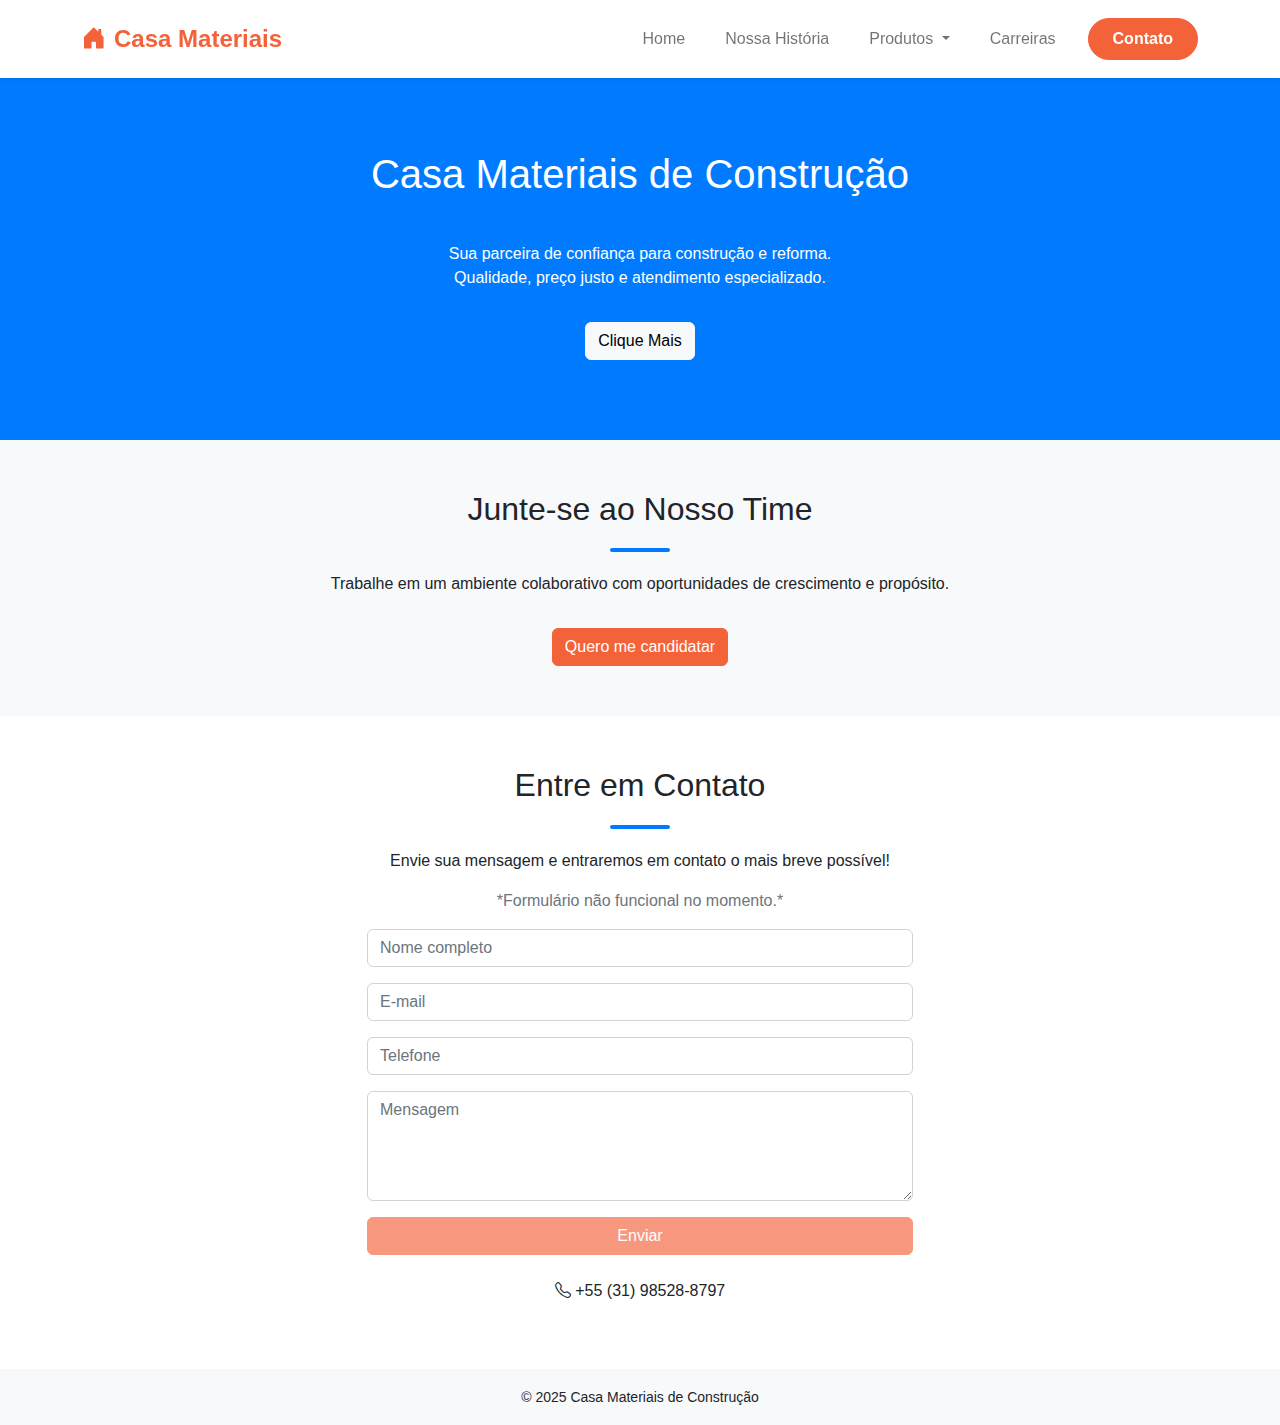
<file: CasaMateriaisDeConstrucao/wwwroot/index.html>
<!DOCTYPE html>
<html lang="pt-BR">
<head>
  <meta charset="UTF-8" />
  <meta name="viewport" content="width=device-width, initial-scale=1" />
  <title>Casa Materiais de Construção</title>
  <!-- Bootstrap CSS (CDN simplificado) -->
  <link href="https://cdn.jsdelivr.net/npm/bootstrap@5.2.3/dist/css/bootstrap.min.css" rel="stylesheet" />
  <!-- Ícones Bootstrap -->
  <link href="https://cdn.jsdelivr.net/npm/bootstrap-icons@1.5.0/font/bootstrap-icons.css" rel="stylesheet" />
  <link rel="stylesheet" href="css/styles.css" />
  <style>



    /* Estilo básico para simplificar */
    body {
      font-family: 'Segoe UI', Tahoma, Geneva, Verdana, sans-serif;
      padding-top: 70px;
    }
    header {
      background: #007bff;
      color: white;
      padding: 80px 0;
      text-align: center;
    }
    section {
      padding: 50px 15px;
    }
    .divider {
      width: 60px;
      height: 4px;
      background: #007bff;
      margin: 20px auto;
      border-radius: 2px;
    }
    .portfolio-box img {
      width: 100%;
      height: auto;
      display: block;
      border-radius: 5px;
    }
    .portfolio-box-caption {
      padding: 10px 0;
      text-align: center;
    }
  </style>
</head>
<body>
  <!-- Exemplo de navbar moderna com submenu -->
<nav class="navbar navbar-expand-lg navbar-white bg-white fixed-top shadow-sm py-3">
  <div class="container">
    <a class="navbar-brand d-flex align-items-center gap-2 fw-bold text-primary" href="index.html" style="font-size:1.5rem;">
      <i class="bi bi-house-door-fill"></i> Casa Materiais
    </a>
    <button class="navbar-toggler" type="button" data-bs-toggle="collapse" data-bs-target="#navMenu" aria-controls="navMenu" aria-expanded="false" aria-label="Toggle navigation">
      <span class="navbar-toggler-icon"></span>
    </button>
    <div class="collapse navbar-collapse" id="navMenu">
      <ul class="navbar-nav ms-auto align-items-center gap-2">
        <li class="nav-item"><a href="index.html" class="nav-link px-3">Home</a></li>
        <li class="nav-item"><a href="nossahistoria.html" class="nav-link px-3">Nossa História</a></li>
        <li class="nav-item dropdown">
          <a class="nav-link dropdown-toggle px-3" href="produtos.html" id="produtosDropdown" role="button" data-bs-toggle="dropdown" aria-expanded="false">
            Produtos
          </a>
         </a>
            <ul class="dropdown-menu" aria-labelledby="produtosDropdown">
              <li><a class="dropdown-item" href="construcao.html">Para sua construção</a></li>
              <li><a class="dropdown-item" href="Materiaishidráulicos.html">Materiais hidráulicos</a></li>
              <li><a class="dropdown-item" href="Materiaiselétricos.html">Materiais elétricos</a></li>
              <li><a class="dropdown-item" href="Tintas.html">Tintas</a></li>
              <li><a class="dropdown-item" href="Vernizes.html">Vernizes</a></li>
              <li><a class="dropdown-item" href="Esmaltes.html">Esmaltes</a></li>
              <li><a class="dropdown-item" href="Ferramentas.html">Ferramentas</a></li>
              <li><a class="dropdown-item" href="Pisoserevestimentos.html">Pisos e revestimentos</a></li>
              <li><a class="dropdown-item" href="Metais.html">Metais</a></li>
              <li><a class="dropdown-item" href="Portas.html">Portas</a></li>
              <li><a class="dropdown-item" href="Janelas.html">Janelas</a></li>
            </ul>
        </li>
        <li class="nav-item"><a href="index.html#carreiras" class="nav-link px-3">Carreiras</a></li>
        <li class="nav-item"><a href="index.html#contato" class="btn btn-primary ms-2 px-4 py-2 fw-semibold" style="border-radius: 25px;">Contato</a></li>
      </ul>
    </div>
  </div>
</nav>

  <!-- Header -->
  <header id="home" class="hero-section">
    <div class="hero-bg"></div>
    <div class="hero-content container">
      <h1>Casa Materiais de Construção</h1>
      <div class="divider"></div>
      <p>Sua parceira de confiança para construção e reforma.<br>Qualidade, preço justo e atendimento especializado.</p>
      <a href="nossahistoria.html" class="btn btn-light mt-3">Clique Mais</a>
    </div>
  </header>

  <!-- Carreiras -->
  <section id="carreiras" class="bg-light text-center">
    <div class="container">
      <h2>Junte-se ao Nosso Time</h2>
      <div class="divider"></div>
      <p>Trabalhe em um ambiente colaborativo com oportunidades de crescimento e propósito.</p>
      <a href="#contato" class="btn btn-primary mt-3">Quero me candidatar</a>
    </div>
  </section>

  <!-- Contato -->
  <section id="contato" class="text-center">
    <div class="container">
      <h2>Entre em Contato</h2>
      <div class="divider"></div>
      <p>Envie sua mensagem e entraremos em contato o mais breve possível!</p>
      <p class="text-muted">*Formulário não funcional no momento.*</p>
      <div class="row justify-content-center">
        <div class="col-md-6">
          <form>
            <input type="text" class="form-control mb-3" placeholder="Nome completo" required />
            <input type="email" class="form-control mb-3" placeholder="E-mail" required />
            <input type="tel" class="form-control mb-3" placeholder="Telefone" required />
            <textarea class="form-control mb-3" rows="4" placeholder="Mensagem" required></textarea>
            <button type="submit" class="btn btn-primary w-100" disabled>Enviar</button>
          </form>
        </div>
      </div>
      <p class="mt-4"><i class="bi bi-telephone"></i> +55 (31) 98528-8797</p>
    </div>
  </section>

  <!-- Footer -->
  <footer class="bg-light text-center py-3">
    <small>© 2025 Casa Materiais de Construção</small>
  </footer>

  <!-- Bootstrap JS Bundle -->
  <script src="https://cdn.jsdelivr.net/npm/bootstrap@5.2.3/dist/js/bootstrap.bundle.min.js"></script>
</body>
</html>
</file>
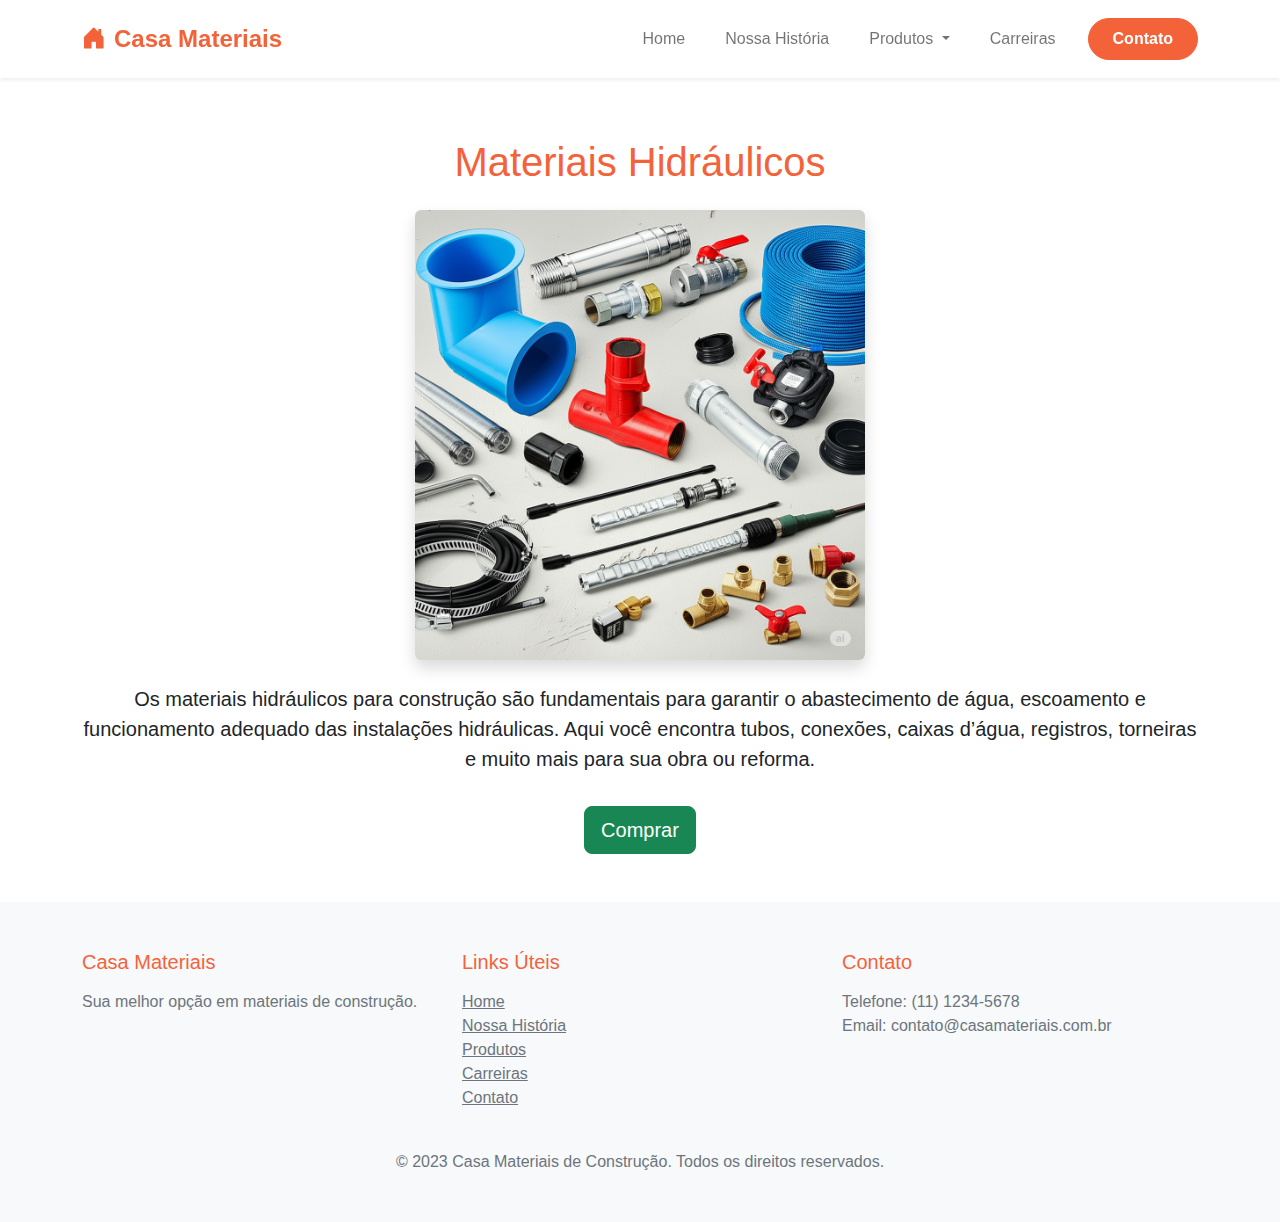
<file: CasaMateriaisDeConstrucao/wwwroot/Materiaishidráulicos.html>
<!DOCTYPE html>
<html lang="pt-BR">
<head>
  <meta charset="UTF-8" />
  <meta name="viewport" content="width=device-width, initial-scale=1" />
  <title>Para sua construção | Casa Materiais de Construção</title>
  <link href="https://cdn.jsdelivr.net/npm/bootstrap@5.2.3/dist/css/bootstrap.min.css" rel="stylesheet" />
  <link href="https://cdn.jsdelivr.net/npm/bootstrap-icons@1.5.0/font/bootstrap-icons.css" rel="stylesheet" />
  <link rel="stylesheet" href="css/styles.css" />
</head>
<body>
  <!-- Navbar igual das outras páginas -->
  <nav class="navbar navbar-expand-lg navbar-white bg-white fixed-top shadow-sm py-3">
    <div class="container">
      <a class="navbar-brand d-flex align-items-center gap-2 fw-bold text-primary" href="index.html" style="font-size:1.5rem;">
        <i class="bi bi-house-door-fill"></i> Casa Materiais
      </a>
      <button class="navbar-toggler" type="button" data-bs-toggle="collapse" data-bs-target="#navMenu" aria-controls="navMenu" aria-expanded="false" aria-label="Toggle navigation">
        <span class="navbar-toggler-icon"></span>
      </button>
      <div class="collapse navbar-collapse" id="navMenu">
        <ul class="navbar-nav ms-auto align-items-center gap-2">
          <li class="nav-item"><a href="index.html" class="nav-link px-3">Home</a></li>
          <li class="nav-item"><a href="nossahistoria.html" class="nav-link px-3">Nossa História</a></li>
          <li class="nav-item dropdown">
            <a class="nav-link dropdown-toggle px-3" href="produtos.html" id="produtosDropdown" role="button" data-bs-toggle="dropdown" aria-expanded="false">
              Produtos
            </a>
            <ul class="dropdown-menu" aria-labelledby="produtosDropdown">
              <li><a class="dropdown-item" href="construcao.html">Para sua construção</a></li>
              <li><a class="dropdown-item" href="Materiaishidráulicos.html">Materiais hidráulicos</a></li>
              <li><a class="dropdown-item" href="Materiaiselétricos.html">Materiais elétricos</a></li>
              <li><a class="dropdown-item" href="Tintas.html">Tintas</a></li>
              <li><a class="dropdown-item" href="Vernizes.html">Vernizes</a></li>
              <li><a class="dropdown-item" href="Esmaltes.html">Esmaltes</a></li>
              <li><a class="dropdown-item" href="Ferramentas.html">Ferramentas</a></li>
              <li><a class="dropdown-item" href="Pisoserevestimentos.html">Pisos e revestimentos</a></li>
              <li><a class="dropdown-item" href="Metais.html">Metais</a></li>
              <li><a class="dropdown-item" href="Portas.html">Portas</a></li>
              <li><a class="dropdown-item" href="Janelas.html">Janelas</a></li>
            </ul>
          </li>
          <li class="nav-item"><a href="index.html#carreiras" class="nav-link px-3">Carreiras</a></li>
          <li class="nav-item">
            <a href="index.html#contato" class="btn btn-primary ms-2 px-4 py-2 fw-semibold" style="border-radius: 25px;">Contato</a>
          </li>
        </ul>
      </div>
    </div>
  </nav>

  <main style="padding-top: 90px;">
    <section class="py-5 text-center">
      <div class="container">
        <h1 class="text-primary mb-4">Materiais Hidráulicos</h1>
        <img src="assets/img/hidraulicos.png" alt="Materiais hidráulicos para construção" class="img-fluid rounded shadow mb-4" style="max-width:450px; width:100%;">
        <p class="lead">
          Os materiais hidráulicos para construção são fundamentais para garantir o abastecimento de água, escoamento e funcionamento adequado das instalações hidráulicas. Aqui você encontra tubos, conexões, caixas d’água, registros, torneiras e muito mais para sua obra ou reforma.
        </p>
        <a href="#" class="btn btn-success btn-lg mt-3">Comprar</a>
      </div>
    </section>
  </main>

  <!-- Footer igual das outras páginas -->
  <footer class="bg-light py-5">
    <div class="container">
      <div class="row">
        <div class="col-md-4 mb-4">
          <h5 class="text-primary mb-3">Casa Materiais</h5>
          <p class="text-muted">
            Sua melhor opção em materiais de construção.
          </p>
        </div>
        <div class="col-md-4 mb-4">
          <h5 class="text-primary mb-3">Links Úteis</h5>
          <ul class="list-unstyled">
            <li><a href="index.html" class="text-muted">Home</a></li>
            <li><a href="nossahistoria.html" class="text-muted">Nossa História</a></li>
            <li><a href="produtos.html" class="text-muted">Produtos</a></li>
            <li><a href="index.html#carreiras" class="text-muted">Carreiras</a></li>
            <li><a href="index.html#contato" class="text-muted">Contato</a></li>
          </ul>
        </div>
        <div class="col-md-4 mb-4">
          <h5 class="text-primary mb-3">Contato</h5>
          <p class="text-muted">
            Telefone: (11) 1234-5678<br />
            Email: contato@casamateriais.com.br
          </p>
        </div>
      </div>
      <div class="text-center">
        <p class="text-muted mb-0">&copy; 2023 Casa Materiais de Construção. Todos os direitos reservados.</p>
      </div>
    </div>
  </footer>

  <script src="https://cdn.jsdelivr.net/npm/bootstrap@5.2.3/dist/js/bootstrap.bundle.min.js"></script>
</body>
</html>
</file>
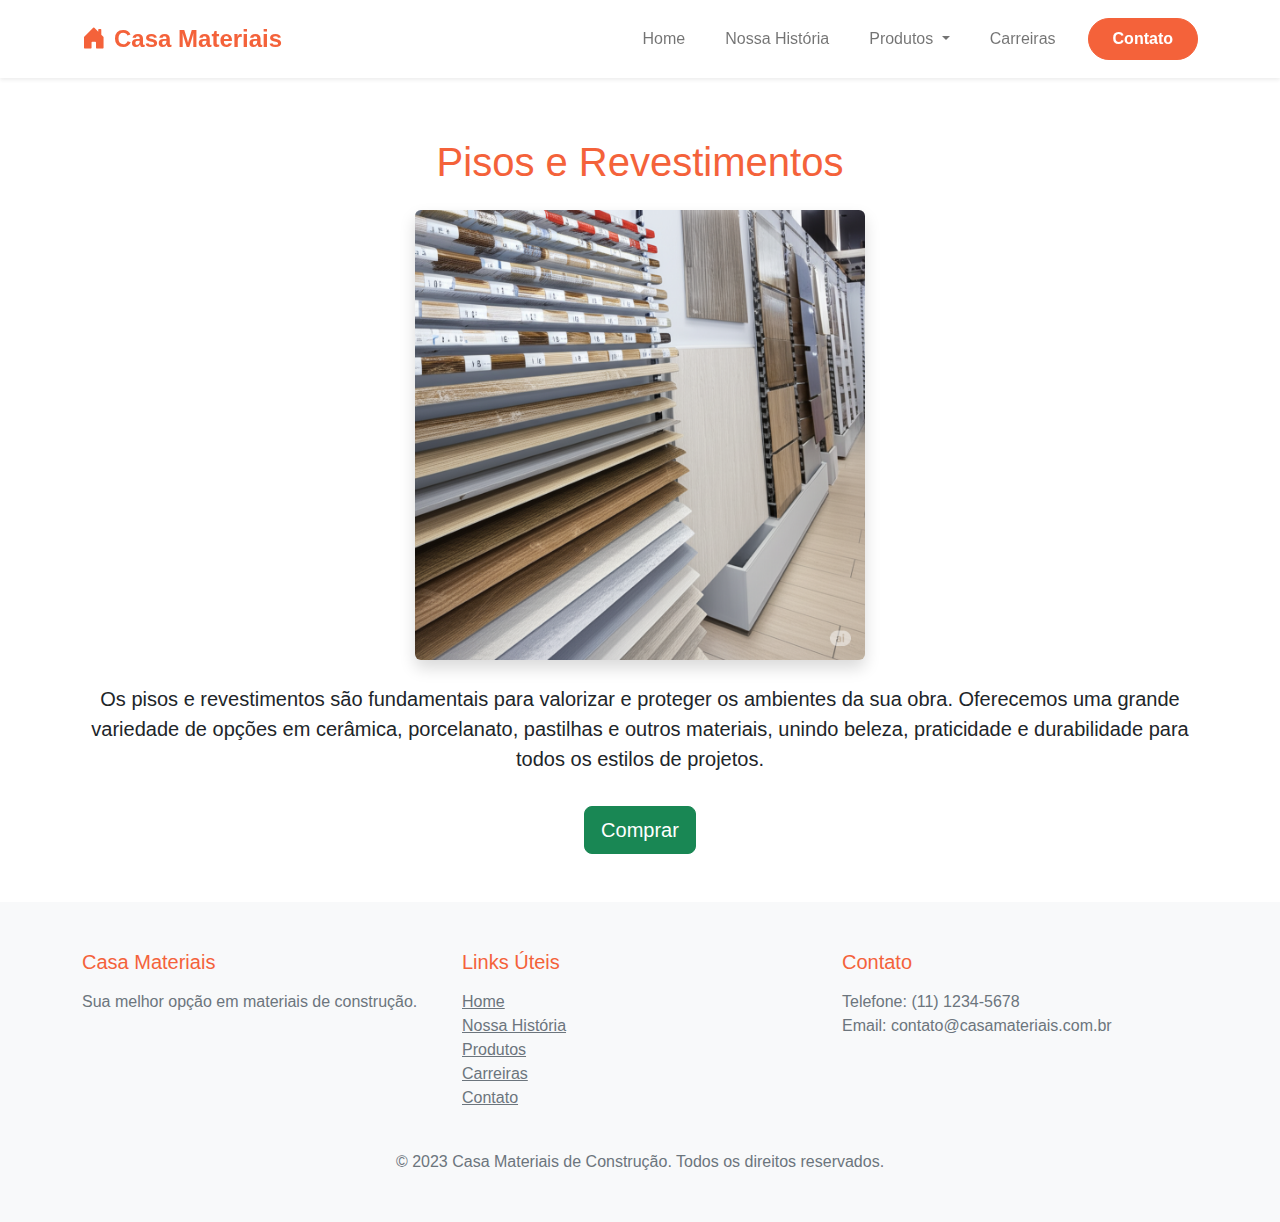
<file: CasaMateriaisDeConstrucao/wwwroot/Pisoserevestimentos.html>
<!DOCTYPE html>
<html lang="pt-BR">
<head>
  <meta charset="UTF-8" />
  <meta name="viewport" content="width=device-width, initial-scale=1" />
  <title>Para sua construção | Casa Materiais de Construção</title>
  <link href="https://cdn.jsdelivr.net/npm/bootstrap@5.2.3/dist/css/bootstrap.min.css" rel="stylesheet" />
  <link href="https://cdn.jsdelivr.net/npm/bootstrap-icons@1.5.0/font/bootstrap-icons.css" rel="stylesheet" />
  <link rel="stylesheet" href="css/styles.css" />
</head>
<body>
  <!-- Navbar igual das outras páginas -->
  <nav class="navbar navbar-expand-lg navbar-white bg-white fixed-top shadow-sm py-3">
    <div class="container">
      <a class="navbar-brand d-flex align-items-center gap-2 fw-bold text-primary" href="index.html" style="font-size:1.5rem;">
        <i class="bi bi-house-door-fill"></i> Casa Materiais
      </a>
      <button class="navbar-toggler" type="button" data-bs-toggle="collapse" data-bs-target="#navMenu" aria-controls="navMenu" aria-expanded="false" aria-label="Toggle navigation">
        <span class="navbar-toggler-icon"></span>
      </button>
      <div class="collapse navbar-collapse" id="navMenu">
        <ul class="navbar-nav ms-auto align-items-center gap-2">
          <li class="nav-item"><a href="index.html" class="nav-link px-3">Home</a></li>
          <li class="nav-item"><a href="nossahistoria.html" class="nav-link px-3">Nossa História</a></li>
          <li class="nav-item dropdown">
            <a class="nav-link dropdown-toggle px-3" href="produtos.html" id="produtosDropdown" role="button" data-bs-toggle="dropdown" aria-expanded="false">
              Produtos
            </a>
            <ul class="dropdown-menu" aria-labelledby="produtosDropdown">
              <li><a class="dropdown-item" href="construcao.html">Para sua construção</a></li>
              <li><a class="dropdown-item" href="Materiaishidráulicos.html">Materiais hidráulicos</a></li>
              <li><a class="dropdown-item" href="Materiaiselétricos.html">Materiais elétricos</a></li>
              <li><a class="dropdown-item" href="Tintas.html">Tintas</a></li>
              <li><a class="dropdown-item" href="Vernizes.html">Vernizes</a></li>
              <li><a class="dropdown-item" href="Esmaltes.html">Esmaltes</a></li>
              <li><a class="dropdown-item" href="Ferramentas.html">Ferramentas</a></li>
              <li><a class="dropdown-item" href="Pisoserevestimentos.html">Pisos e revestimentos</a></li>
              <li><a class="dropdown-item" href="Metais.html">Metais</a></li>
              <li><a class="dropdown-item" href="Portas.html">Portas</a></li>
              <li><a class="dropdown-item" href="Janelas.html">Janelas</a></li>
            </ul>
          </li>
          <li class="nav-item"><a href="index.html#carreiras" class="nav-link px-3">Carreiras</a></li>
          <li class="nav-item">
            <a href="index.html#contato" class="btn btn-primary ms-2 px-4 py-2 fw-semibold" style="border-radius: 25px;">Contato</a>
          </li>
        </ul>
      </div>
    </div>
  </nav>

  <main style="padding-top: 90px;">
    <section class="py-5 text-center">
      <div class="container">
        <h1 class="text-primary mb-4">Pisos e Revestimentos</h1>
        <img src="assets/img/pisos.png" alt="Materiais elétricos para construção" class="img-fluid rounded shadow mb-4" style="max-width:450px; width:100%;">
        <p class="lead">
          Os pisos e revestimentos são fundamentais para valorizar e proteger os ambientes da sua obra. Oferecemos uma grande variedade de opções em cerâmica, porcelanato, pastilhas e outros materiais, unindo beleza, praticidade e durabilidade para todos os estilos de projetos.
        </p>
        <a href="#" class="btn btn-success btn-lg mt-3">Comprar</a>
      </div>
    </section>
  </main>

  <!-- Footer igual das outras páginas -->
  <footer class="bg-light py-5">
    <div class="container">
      <div class="row">
        <div class="col-md-4 mb-4">
          <h5 class="text-primary mb-3">Casa Materiais</h5>
          <p class="text-muted">
            Sua melhor opção em materiais de construção.
          </p>
        </div>
        <div class="col-md-4 mb-4">
          <h5 class="text-primary mb-3">Links Úteis</h5>
          <ul class="list-unstyled">
            <li><a href="index.html" class="text-muted">Home</a></li>
            <li><a href="nossahistoria.html" class="text-muted">Nossa História</a></li>
            <li><a href="produtos.html" class="text-muted">Produtos</a></li>
            <li><a href="index.html#carreiras" class="text-muted">Carreiras</a></li>
            <li><a href="index.html#contato" class="text-muted">Contato</a></li>
          </ul>
        </div>
        <div class="col-md-4 mb-4">
          <h5 class="text-primary mb-3">Contato</h5>
          <p class="text-muted">
            Telefone: (11) 1234-5678<br />
            Email: contato@casamateriais.com.br
          </p>
        </div>
      </div>
      <div class="text-center">
        <p class="text-muted mb-0">&copy; 2023 Casa Materiais de Construção. Todos os direitos reservados.</p>
      </div>
    </div>
  </footer>

  <script src="https://cdn.jsdelivr.net/npm/bootstrap@5.2.3/dist/js/bootstrap.bundle.min.js"></script>
</body>
</html>
</file>
